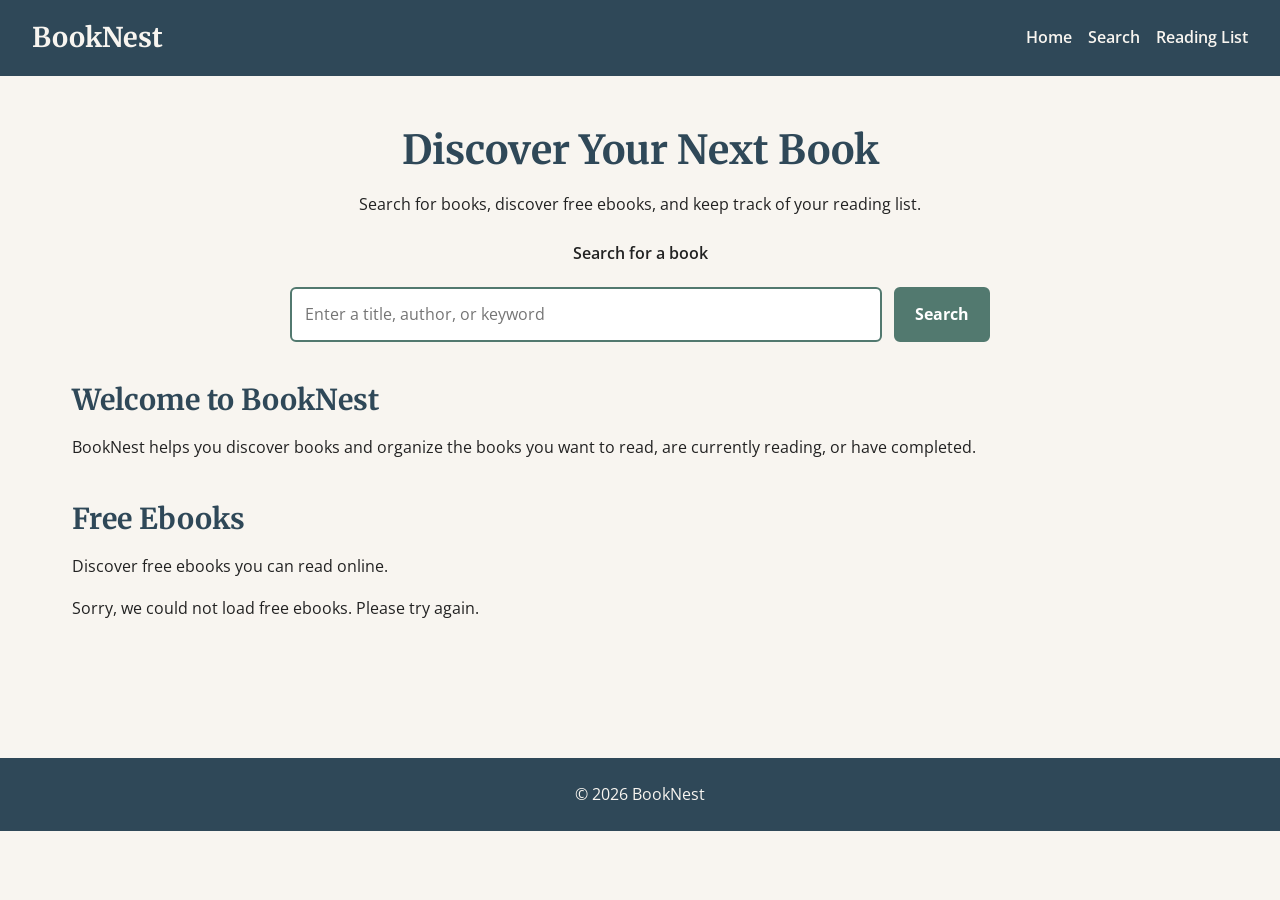
<file: index.html>
<!DOCTYPE html>
<html lang="en">
<head>
  <meta charset="UTF-8">
  <meta name="viewport" content="width=device-width, initial-scale=1.0">
  <meta name="description" content="BookNest is a personal book discovery and reading tracker.">
  <meta name="author" content="Irene">
  <title>BookNest | Discover and Track Books</title>
    <link rel="preconnect" href="https://fonts.googleapis.com">
  <link rel="preconnect" href="https://fonts.gstatic.com" crossorigin>
  <link href="https://fonts.googleapis.com/css2?family=Merriweather:wght@400;700&family=Open+Sans:wght@400;600;700&display=swap" rel="stylesheet">

  <link rel="stylesheet" href="css/base.css">
  <link rel="stylesheet" href="css/large.css">
  <script type="module" src="js/main.js"></script>
</head>

<body>
  <header>
    <a href="index.html" class="logo">BookNest</a>

    <nav>
      <a href="index.html">Home</a>
      <a href="search.html">Search</a>
      <a href="reading-list.html">Reading List</a>
    </nav>
  </header>

  <main>
    <section class="hero">
      <h1>Discover Your Next Book</h1>
      <p>Search for books, discover free ebooks, and keep track of your reading list.</p>

      <form id="home-search-form">
        <label for="home-search">Search for a book</label>
        <input
          type="search"
          id="home-search"
          name="search"
          placeholder="Enter a title, author, or keyword"
          required
        >
        <button type="submit">Search</button>
      </form>
    </section>

    <section>
      <h2>Welcome to BookNest</h2>
      <p>
        BookNest helps you discover books and organize the books
        you want to read, are currently reading, or have completed.
      </p>
    </section>
    
    <section class="free-ebooks">
      <h2>Free Ebooks</h2>
      <p>Discover free ebooks you can read online.</p>

      <p id="ebook-message" aria-live="polite">
        Loading free ebooks...
      </p>

      <div id="ebook-results" class="book-grid"></div>
    </section>

  </main>

  <footer>
    <p>&copy; <span id="current-year"></span> BookNest</p>
  </footer>
</body>
</html>
</file>
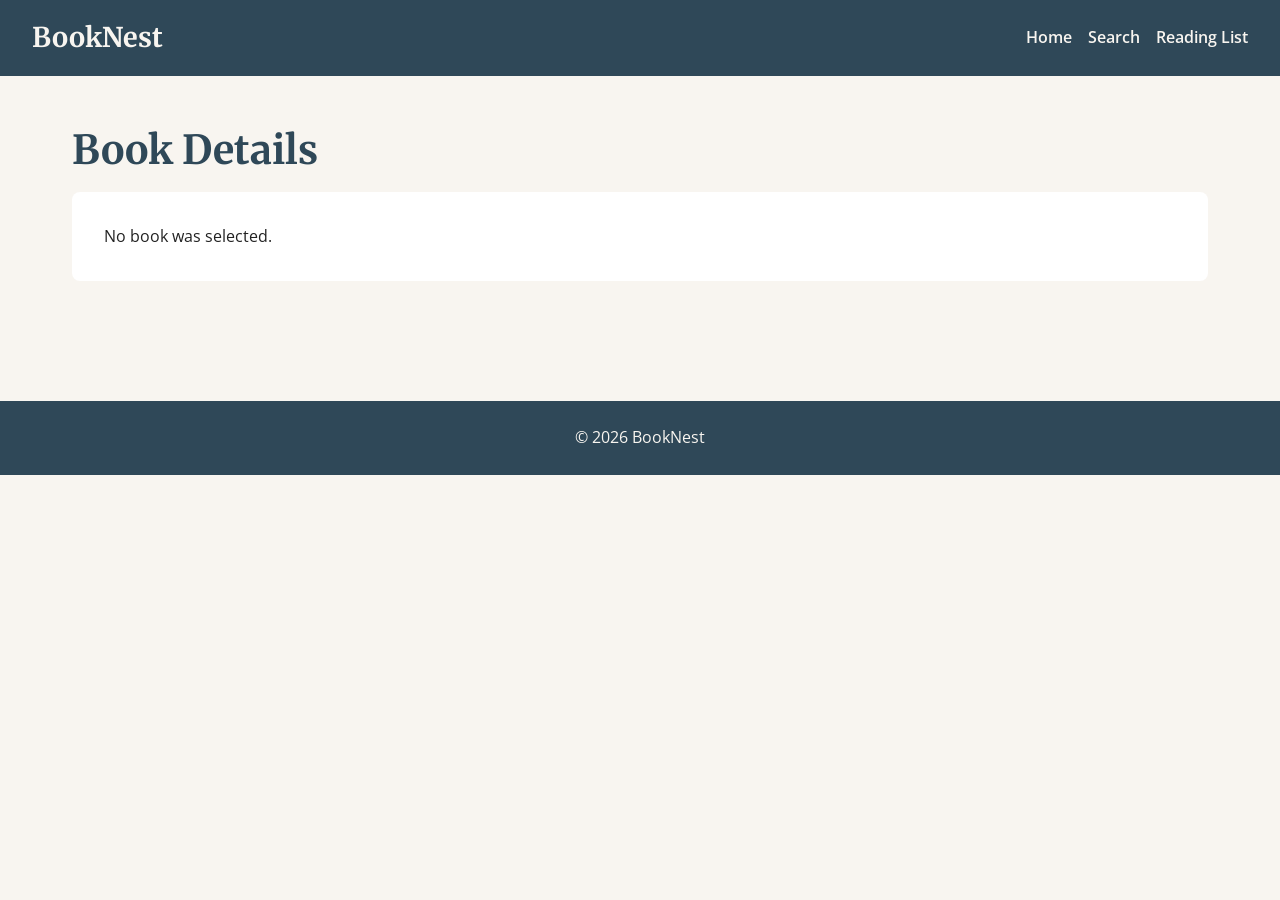
<file: details.html>
<!DOCTYPE html>
<html lang="en">
<head>
  <meta charset="UTF-8">
  <meta name="viewport" content="width=device-width, initial-scale=1.0">
  <link rel="preconnect" href="https://fonts.googleapis.com">
  <link rel="preconnect" href="https://fonts.gstatic.com" crossorigin>
  <link
   href="https://fonts.googleapis.com/css2?family=Merriweather:wght@400;700&family=Open+Sans:wght@400;600;700&display=swap"
   rel="stylesheet"
>
  <meta name="description" content="View detailed book information on BookNest.">
  <meta name="author" content="Irene">
  <title>Book Details | BookNest</title>
  <link rel="stylesheet" href="css/base.css">
  <link rel="stylesheet" href="css/large.css">
  <script type="module" src="js/main.js"></script>
</head>

<body>
  <header>
    <a href="index.html" class="logo">BookNest</a>

    <nav>
      <a href="index.html">Home</a>
      <a href="search.html">Search</a>
      <a href="reading-list.html">Reading List</a>
    </nav>
  </header>

  <main>
    <section>
      <h1>Book Details</h1>

      <div id="book-details">
        <!-- Book details will be created with JavaScript -->
      </div>
    </section>
  </main>

  <footer>
    <p>&copy; <span id="current-year"></span> BookNest</p>
  </footer>
</body>
</html>
</file>
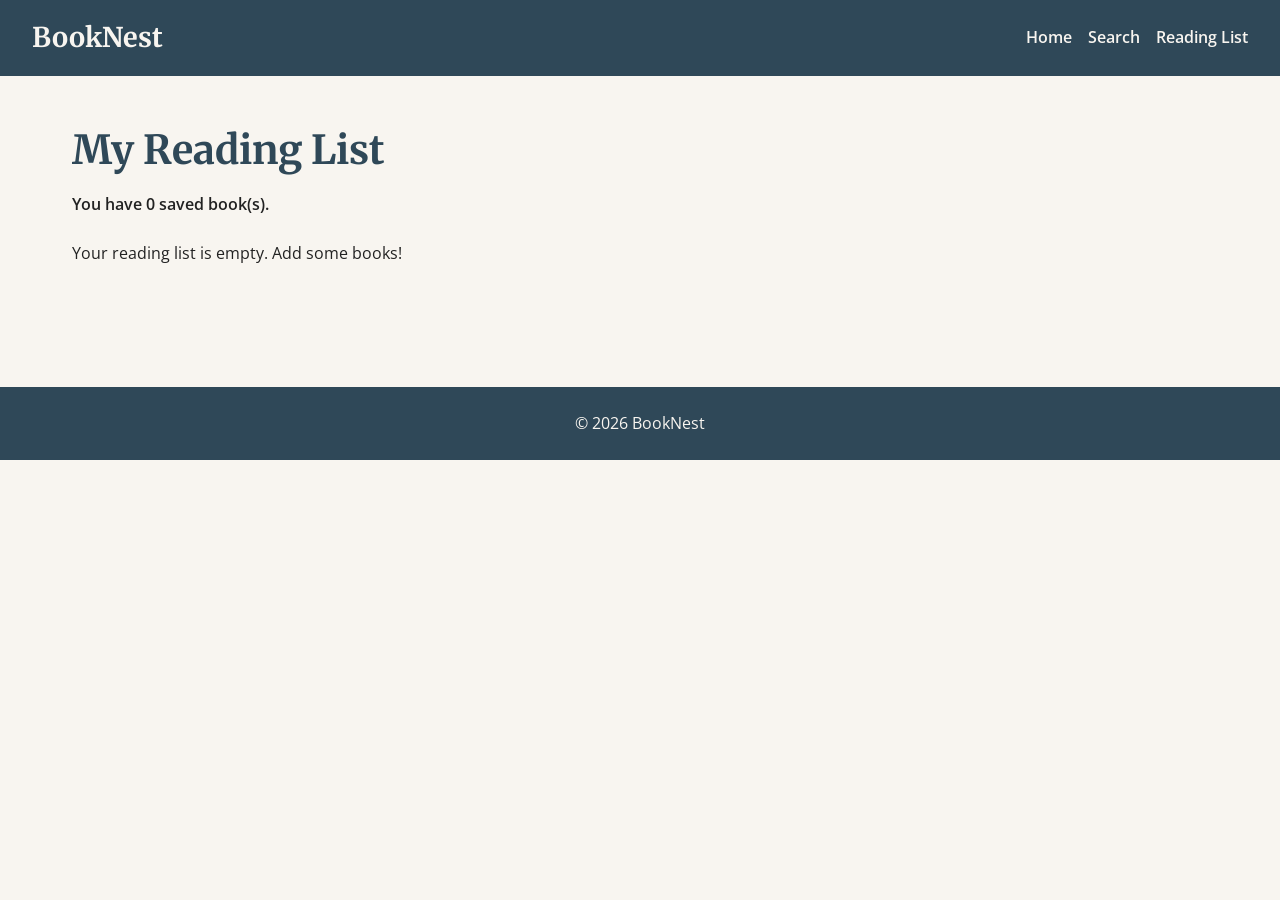
<file: reading-list.html>
<!DOCTYPE html>
<html lang="en">
<head>
  <meta charset="UTF-8">
  <meta name="viewport" content="width=device-width, initial-scale=1.0">
  <link rel="preconnect" href="https://fonts.googleapis.com">
  <link rel="preconnect" href="https://fonts.gstatic.com" crossorigin>
  <link
    href="https://fonts.googleapis.com/css2?family=Merriweather:wght@400;700&family=Open+Sans:wght@400;600;700&display=swap"
    rel="stylesheet"
>
  <meta name="description" content="Manage your personal BookNest reading list.">
  <meta name="author" content="Irene">
  <title>My Reading List | BookNest</title>
  <link rel="stylesheet" href="css/base.css">
  <link rel="stylesheet" href="css/large.css">
  <script type="module" src="js/main.js"></script>
</head>

<body>
  <header>
    <a href="index.html" class="logo">BookNest</a>

    <nav>
      <a href="index.html">Home</a>
      <a href="search.html">Search</a>
      <a href="reading-list.html">Reading List</a>
    </nav>
  </header>

  <main>
    <section>
      <h1>My Reading List</h1>

      <p id="reading-list-message"></p>

      <div id="reading-list" class="book-grid">
        <!-- Saved books will be created with JavaScript -->
      </div>
    </section>
  </main>

  <footer>
    <p>&copy; <span id="current-year"></span> BookNest</p>
  </footer>
</body>
</html>
</file>
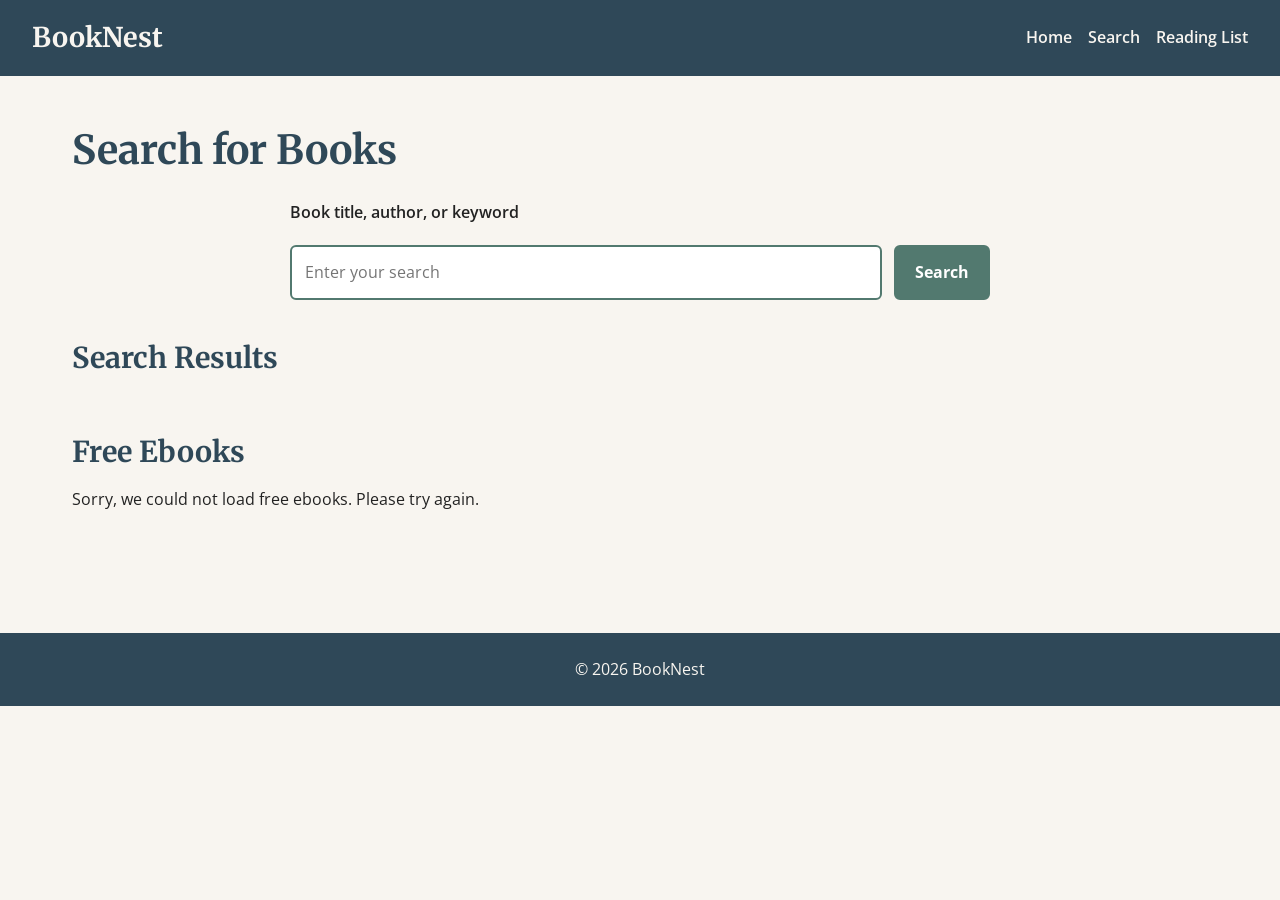
<file: search.html>
<!DOCTYPE html>
<html lang="en">
<head>
  <meta charset="UTF-8">
  <meta name="viewport" content="width=device-width, initial-scale=1.0">
  <link rel="preconnect" href="https://fonts.googleapis.com">
  <link rel="preconnect" href="https://fonts.gstatic.com" crossorigin>
  <link
    href="https://fonts.googleapis.com/css2?family=Merriweather:wght@400;700&family=Open+Sans:wght@400;600;700&display=swap"
    rel="stylesheet"
>
  <meta name="description" content="Search for books using BookNest.">
  <meta name="author" content="Irene">
  <title>Search Books | BookNest</title>
  <link rel="stylesheet" href="css/base.css">
  <link rel="stylesheet" href="css/large.css">
  <script type="module" src="js/main.js"></script>
</head>

<body>
  <header>
    <a href="index.html" class="logo">BookNest</a>

    <nav>
      <a href="index.html">Home</a>
      <a href="search.html">Search</a>
      <a href="reading-list.html">Reading List</a>
    </nav>
  </header>

  <main>
    <section>
      <h1>Search for Books</h1>

      <form id="search-form">
        <label for="search-input">Book title, author, or keyword</label>
        <input
          type="search"
          id="search-input"
          name="search"
          placeholder="Enter your search"
          required
        >
        <button type="submit">Search</button>
      </form>
    </section>

    <section>
      <h2>Search Results</h2>

      <p id="search-message"></p>

      <div id="book-results" class="book-grid">
        <!-- Book cards will be created with JavaScript -->
      </div>
    </section>

    <section class="ebook-section">
  <h2>Free Ebooks</h2>
  <p id="ebook-message">Discover free ebooks from Project Gutenberg.</p>
  <div id="ebook-results"></div>
</section>

  </main>

  <footer>
    <p>&copy; <span id="current-year"></span> BookNest</p>
  </footer>
</body>
</html>
</file>
<file: css/base.css>
/* ========================================
   BookNest Base Styles
   Mobile-first design
======================================== */

/* Google Fonts */

/* Reset and base styles */
* {
    box-sizing: border-box;
    margin: 0;
    padding: 0;
}

body {
    background-color: #F8F5F0;
    color: #222222;
    font-family: 'Open Sans', Arial, sans-serif;
    line-height: 1.6;
}

h1,
h2,
h3 {
    color: #2F4858;
    font-family: 'Merriweather', Georgia, serif;
    line-height: 1.3;
}

h1 {
    font-size: 2rem;
    margin-bottom: 1rem;
}

h2 {
    font-size: 1.5rem;
    margin-bottom: 1rem;
}

p {
    margin-bottom: 1rem;
}

a {
    color: #2F4858;
}

img {
    display: block;
    max-width: 100%;
}

/* Header */
header {
    align-items: center;
    background-color: #2F4858;
    display: flex;
    flex-direction: column;
    gap: 1rem;
    padding: 1rem;
}

.logo {
    color: #F8F5F0;
    font-family: 'Merriweather', Georgia, serif;
    font-size: 1.7rem;
    font-weight: 700;
    text-decoration: none;
}

nav {
    align-items: center;
    display: flex;
    flex-wrap: wrap;
    gap: 1rem;
    justify-content: center;
}

nav a {
    color: #F8F5F0;
    font-weight: 600;
    text-decoration: none;
}

nav a:hover,
nav a:focus {
    color: #F4A261;
}

/* Main content */
main {
    margin: 0 auto;
    max-width: 1200px;
    padding: 2rem 1rem;
}

section {
    margin-bottom: 2.5rem;
}

/* Hero section */
.hero {
    text-align: center;
}

.hero p {
    margin-left: auto;
    margin-right: auto;
    max-width: 700px;
}

/* Forms */
form {
    margin: 1.5rem auto;
    max-width: 700px;
}

label {
    display: block;
    font-weight: 600;
    margin-bottom: 0.5rem;
}

input[type="search"] {
    border: 2px solid #52796F;
    border-radius: 6px;
    font: inherit;
    margin-bottom: 0.75rem;
    padding: 0.8rem;
    width: 100%;
}

input[type="search"]:focus {
    outline: 3px solid #F4A261;
    outline-offset: 2px;
}

/* Buttons */
button {
    background-color: #52796F;
    border: 2px solid #52796F;
    border-radius: 6px;
    color: #FFFFFF;
    cursor: pointer;
    font: inherit;
    font-weight: 700;
    padding: 0.8rem 1.2rem;
    transition: transform 0.2s ease, background-color 0.2s ease;
}

button:hover,
button:focus {
    background-color: #2F4858;
    border-color: #2F4858;
}

button:hover {
    transform: translateY(-2px);
}

/* Book grid */
.book-grid {
    display: grid;
    gap: 1.5rem;
    grid-template-columns: 1fr;
}

/* Book cards */
.book-card {
    background-color: #FFFFFF;
    border-radius: 8px;
    box-shadow: 0 2px 8px rgb(0 0 0 / 12%);
    display: flex;
    flex-direction: column;
    padding: 1rem;
    transition: transform 0.2s ease, box-shadow 0.2s ease;
}

.book-card:hover {
    box-shadow: 0 5px 15px rgb(0 0 0 / 18%);
    transform: translateY(-4px);
}

.book-card img {
    height: 250px;
    margin: 0 auto 1rem;
    object-fit: cover;
    width: 170px;
}

.book-card h2,
.book-card h3 {
    font-size: 1.2rem;
}

.book-card .book-actions {
    display: flex;
    flex-wrap: wrap;
    gap: 0.75rem;
    margin-top: auto;
    padding-top: 1rem;
}

/* Book details */
#book-details {
    background-color: #FFFFFF;
    border-radius: 8px;
    padding: 1.5rem;
}

/* Messages */
#search-message,
#reading-list-message {
    font-weight: 600;
    margin: 1rem 0;
}

/* Footer */
footer {
    background-color: #2F4858;
    color: #F8F5F0;
    margin-top: 2rem;
    padding: 1.5rem 1rem;
    text-align: center;
}

footer p {
    margin-bottom: 0;
}

/* Accessibility */
:focus-visible {
    outline: 3px solid #F4A261;
    outline-offset: 3px;
}


/* Reading List Controls */
#reading-list {
    display: grid;
    grid-template-columns: 1fr;
    gap: 1.5rem;
    margin-top: 1.5rem;
}

.book-card {
    padding: 1.25rem;
    border: 1px solid #d8dedb;
    border-radius: 12px;
    background-color: #ffffff;
    box-shadow: 0 3px 8px rgb(34 34 34 / 8%);
}

.book-card h2,
.book-card h3 {
    margin-bottom: 0.75rem;
    color: #2f4858;
    line-height: 1.4;
}

.book-card p {
    margin-bottom: 0.75rem;
    line-height: 1.6;
}

.book-card label {
    display: flex;
    flex-direction: column;
    gap: 0.5rem;
    margin: 1rem 0;
    font-weight: 600;
}

.book-card select {
    width: 100%;
    max-width: 280px;
    padding: 0.7rem;
    border: 1px solid #52796f;
    border-radius: 6px;
    background-color: #ffffff;
    color: #222222;
    font: inherit;
}

.book-card button {
    display: inline-block;
    margin-top: 0.5rem;
    padding: 0.75rem 1rem;
    border: none;
    border-radius: 6px;
    background-color: #2f4858;
    color: #ffffff;
    font: inherit;
    cursor: pointer;
    transition: background-color 0.2s ease;
}

.book-card button:hover {
    background-color: #52796f;
}

.book-card button:focus-visible,
.book-card select:focus-visible {
    outline: 3px solid #f4a261;
    outline-offset: 3px;
}


/* W07 Final Project: Book card fade-in animation */
@keyframes bookCardFadeIn {
    from {
        opacity: 0;
        transform: translateY(12px);
    }

    to {
        opacity: 1;
        transform: translateY(0);
    }
}

/* Animate book cards when they appear */
.book-card {
    animation: bookCardFadeIn 0.5s ease-out both;
}

/* Respect visitors who prefer reduced motion */
@media (prefers-reduced-motion: reduce) {
    .book-card {
        animation: none;
    }

    button,
    .book-card {
        transition: none;
    }
}
</file>
<file: css/large.css>
/* ========================================
   BookNest Large Screen Styles
======================================== */

@media screen and (min-width: 700px) {
    header {
        flex-direction: row;
        justify-content: space-between;
        padding: 1rem 2rem;
    }

    main {
        padding: 3rem 2rem;
    }

    h1 {
        font-size: 2.5rem;
    }

    h2 {
        font-size: 1.8rem;
    }

    form {
        align-items: end;
        display: grid;
        gap: 0.75rem;
        grid-template-columns: 1fr auto;
    }

    form label {
        grid-column: 1 / -1;
    }

    input[type="search"] {
        margin-bottom: 0;
    }

    .book-grid {
        grid-template-columns: repeat(2, 1fr);
    }

    #book-details {
        padding: 2rem;
    }
}

@media screen and (min-width: 1000px) {
    .book-grid {
        grid-template-columns: repeat(3, 1fr);
    }
}
</file>
